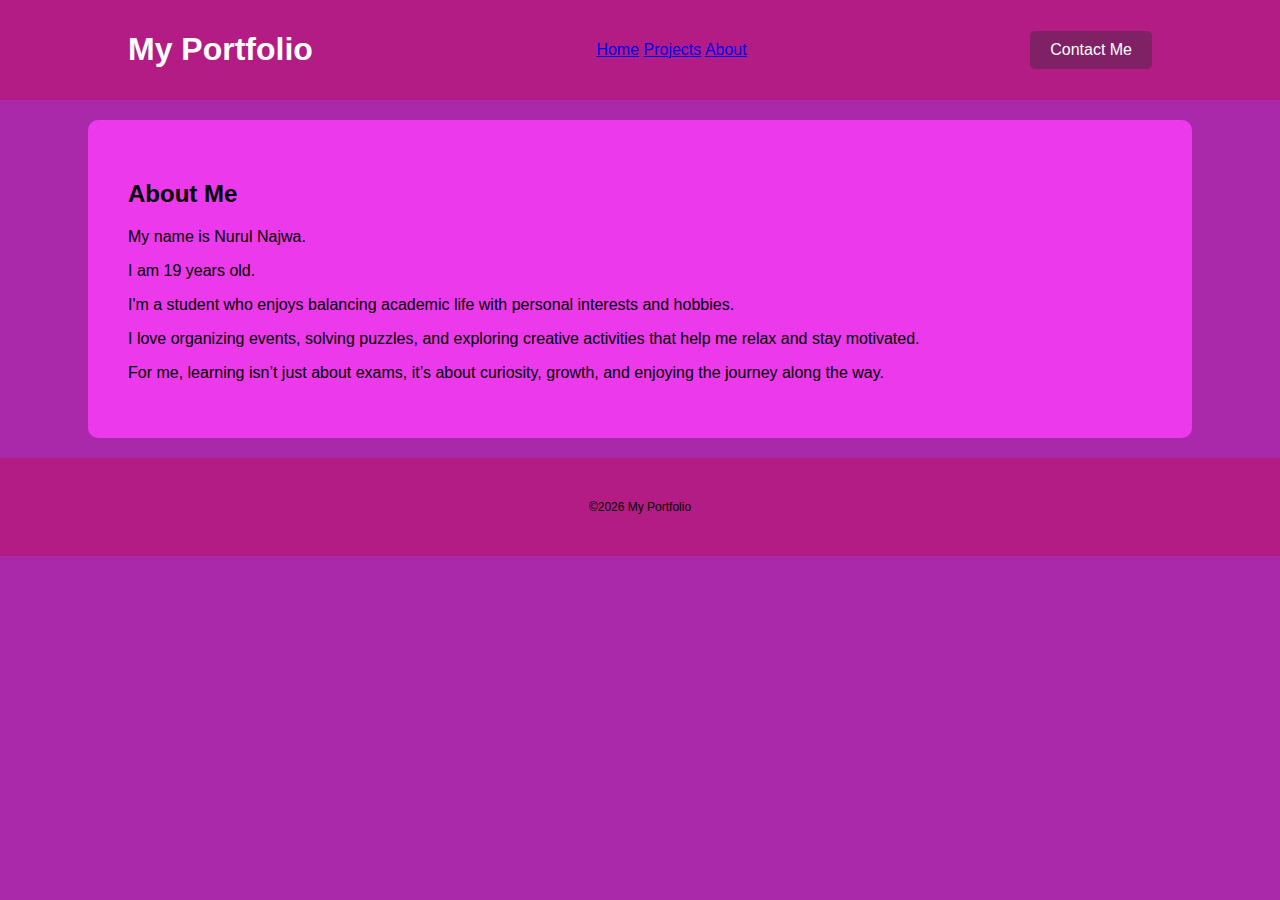
<file: index.html>
<!DOCTYPE html>
<html lang="en">
<head>
    <meta charset="UTF-8">
    <meta name="viewport" content="width=device-width, initial-scale=1.0">
    <title>NoWater</title>
    <link rel="stylesheet" href="style.css">
</head>
<body>
    
  <!-- Header -->
    <div class="header-section">
        <h1>My Portfolio</h1>
        <nav>
            <a href="index.html">Home</a>
            <a href="project.html">Projects</a>
            <a href="about.html">About</a>
        </nav>
        <a href="contact.html" class="cta-button">Contact Me</a>
    </div>

    <!-- Main Content -->
    <div class="my-biography">
    <h2>About Me</h2>
    <p>My name is Nurul Najwa.</p>
    <p>I am 19 years old.</p>
    <p>I'm a student who enjoys balancing academic life with personal interests and hobbies.</p>
    <p> I love organizing events, solving puzzles, and exploring creative activities that help me relax and stay motivated.</p>
    <p>For me, learning isn’t just about exams, it’s about curiosity, growth, and enjoying the journey along the way.</p>
    </div>

    <!-- Footer -->
    <div class="footer-section">
    <p>&copy;2026 My Portfolio</p>
    </div>
</file>
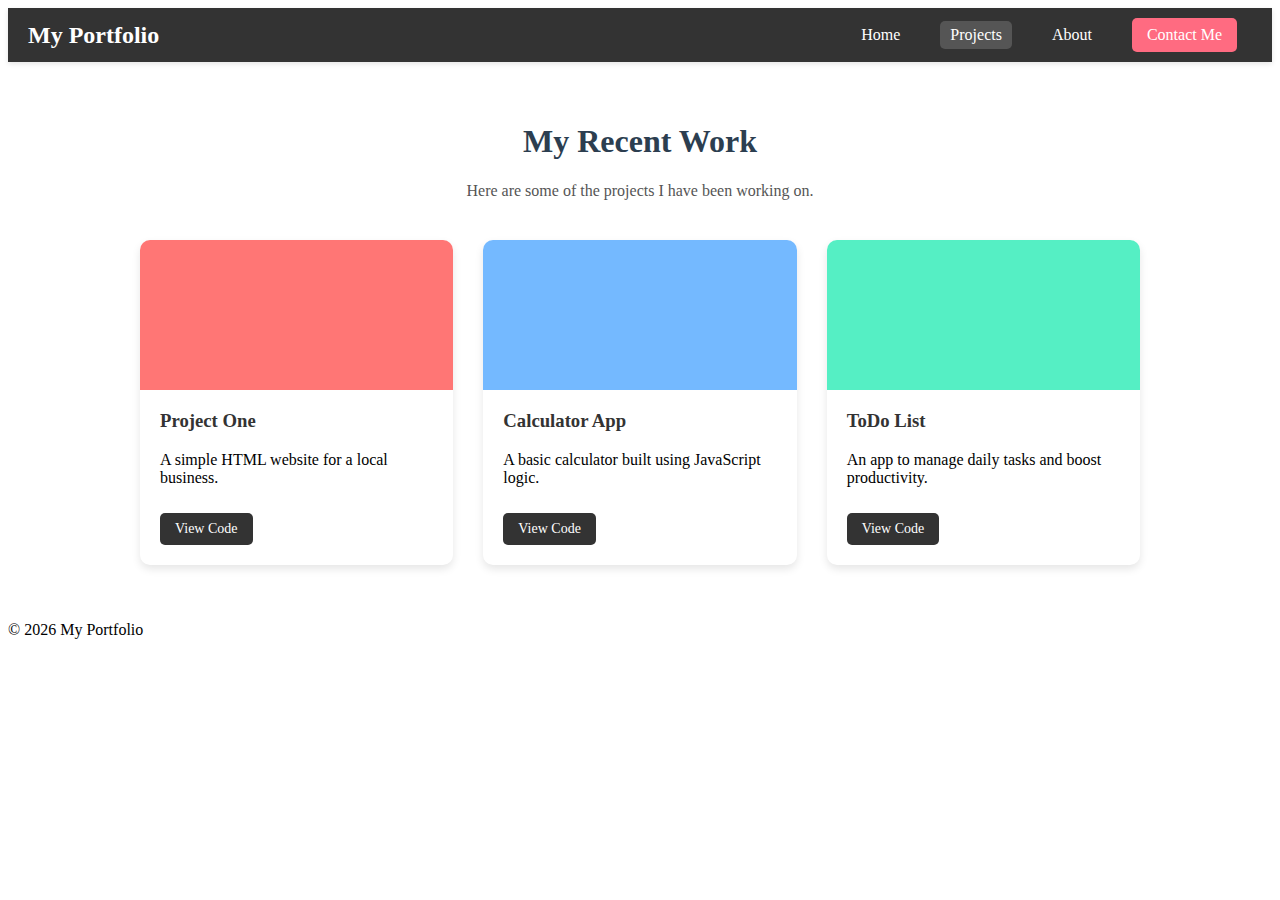
<file: project.html>
<!DOCTYPE html> 
<html lang="en"> 
<head> 
    <meta charset="UTF-8"> 
    <meta name="viewport" content="width=device-width, initial-scale=1.0"> 
    <title>Document</title> 
    <link rel="stylesheet" href="style1.css"> 
</head> 
<body> 
    <header class="navbar"> 
        <div class="logo">My Portfolio</div> 
        <nav> 
            <a href="index.html">Home</a>
            <a href="project.html" class="active">Projects</a>
            <a href="about.html">About</a>
            <a href="#" class="btn-contact">Contact Me</a> 
        </nav> 
    </header> 
 
    <main class="container"> 
        <h1 class="page-title">My Recent Work</h1> 
        <p class="intro-text">Here are some of the projects I have been working on.</p> 
 
        <div class="project-grid"> 
 
            <div class="card"> 
                <div class="card-image" style="background-color: #ff7675;"></div> <div 
class="card-content"> 
                    <h3>Project One</h3> 
                    <p>A simple HTML website for a local business.</p> 
                    <a href="#" class="btn-small">View Code</a> 
                </div> 
            </div> 
 
            <div class="card"> 
                <div class="card-image" style="background-color: #74b9ff;"></div> 
                <div class="card-content"> 
                    <h3>Calculator App</h3> 
                    <p>A basic calculator built using JavaScript logic.</p> 
                    <a href="#" class="btn-small">View Code</a> 
                </div> 
            </div> 
 
            <div class="card"> 
                <div class="card-image" style="background-color: #55efc4;"></div> 
                <div class="card-content"> 
                    <h3>ToDo List</h3> 
                    <p>An app to manage daily tasks and boost productivity.</p> 
                    <a href="#" class="btn-small">View Code</a> 
                </div> 
            </div> 
 
        </div> 
    </main> 
<footer> 
<p>&copy; 2026 My Portfolio</p> 
</footer> 
</body> 
</html>
</file>
<file: style.css>
/* General body styling */
    body {
      font-family: Arial, sans-serif;
      margin: 0;
      background-color: #aa29aa;
      color: h#ad26c5; /* Experiment with specificity */
    }

    /* Header Section */
    .header-section {
      display: flex; /* Flexbox magic */
      justify-content: space-between;
      align-items: center;
      padding: 10px 10%;
      background-color: #b31c85;
      color: rgb(255, 255, 255); /* Overrides body color */
    }

    /* Navigation links inside header */
    .header-section ul {
      list-style: none;
      display: flex;
      gap: 20px;
      margin: 0;
      padding: 0;
    }

    .header-section ul li a {
      color: hsl(0, 0%, 100%);
      text-decoration: none;
      transition: 0.3s;
    }

    .header-section ul li a:hover {
      text-decoration: underline;
      color: #fcfcfc;
    }

    /* Call-to-action button */
    .cta-button {
      background-color: #812165;
      color: hsl(0, 0%, 100%);
      padding: 10px 20px;
      text-decoration: none;
      border-radius: 5px;
      transition: 0.3s;
    }

    .cta-button:hover {
      background-color: #af1c32;
      transform: translateY(-3px);
      box-shadow: 0 5px 15px rgba(0,0,0,0.2);
    }

    /* Main Content (renamed to my-biography) */
    .my-biography {
      background-color: #eb39eb;
      padding: 40px; /* Padding = space inside */
      margin: 20px auto; /* Margin = space outside */
      width: 80%;
      border-radius: 10px;
    }

    /* Sidebar */
    .sidebar {
      background-color: hsl(118, 89%, 60%);
      color: white;
      padding: 20px;
      margin: 20px auto;
      width: 80%;
      border-radius: 10px;
    }

    /* Footer Section */
    .footer-section {
      background-color: #b31c85;
      color: hsl(0, 0%, 0%);
      padding: 30px; /* Taller footer */
      text-align: center;
      font-size: 12px;
    }
</file>
<file: style1.css>
/* Navbar Styles */ 
.navbar { 
  display: flex; 
  justify-content: space-between; 
  align-items: center; 
  background-color: #333; 
  padding: 10px 20px; 
  color: white; 
  box-shadow: 0 2px 5px rgba(0, 0, 0, 0.1); 
} 
 
.logo { 
  font-size: 24px; 
  font-weight: bold; 
  color: white; 
} 
 
nav { 
  display: flex; 
  align-items: center; 
} 
 
nav a { 
  color: white; 
  text-decoration: none; 
  margin: 0 15px; 
  padding: 5px 10px; 
  border-radius: 5px; 
transition: background-color 0.3s; 
} 
nav a:hover { 
background-color: #555; 
} 
nav a.active { 
background-color: #555; 
} 
.btn-contact { 
background-color: #ff6b81; 
color: white; 
padding: 8px 15px; 
border-radius: 5px; 
text-decoration: none; 
transition: background-color 0.3s; 
} 
.btn-contact:hover { 
background-color: #ff4757; 
} 
/* 1. Main Container to give some spacing from sides */ 
.container { 
max-width: 1000px; 
margin: 0 auto; /* Centers the container */ 
padding: 40px 20px; 
} 
.page-title { 
color: #2c3e50; 
text-align: center; 
} 
.intro-text { 
text-align: center; 
margin-bottom: 40px; 
color: #555; 
} 
/* 2. THE GRID SYSTEM (Important!) */ 
.project-grid { 
display: grid; 
/* This command makes it responsive automatically: */ 
grid-template-columns: repeat(auto-fit, minmax(250px, 1fr)); 
gap: 30px; /* Space between boxes */ 
} 
/* 3. THE CARD DESIGN */ 
.card { 
background-color: white; 
border-radius: 10px; /* Rounded corners */ 
box-shadow: 0 4px 8px rgba(0, 0, 0, 0.1); /* Subtle shadow */ 
overflow: hidden; /* Ensures image stays inside rounded corners */ 
transition: transform 0.3s; /* Animation setup */ 
} 
/* Hover Effect: Card floats up when you touch it */ 
.card:hover { 
transform: translateY(-10px); 
} 
/* Fake Image Box (You can replace this with <img> later) */ 
.card-image { 
height: 150px; 
width: 100%; 
} 
.card-content { 
padding: 20px; 
} 
.card-content h3 { 
margin-top: 0; 
color: #333; 
} 
/* Small Button inside the card */ 
.btn-small { 
display: inline-block; 
margin-top: 10px; 
text-decoration: none; 
background-color: #333; 
color: white; 
padding: 8px 15px; 
border-radius: 5px; 
font-size: 14px; 
} 
.btn-small:hover 
{ 
background-color: #555;}
</file>
